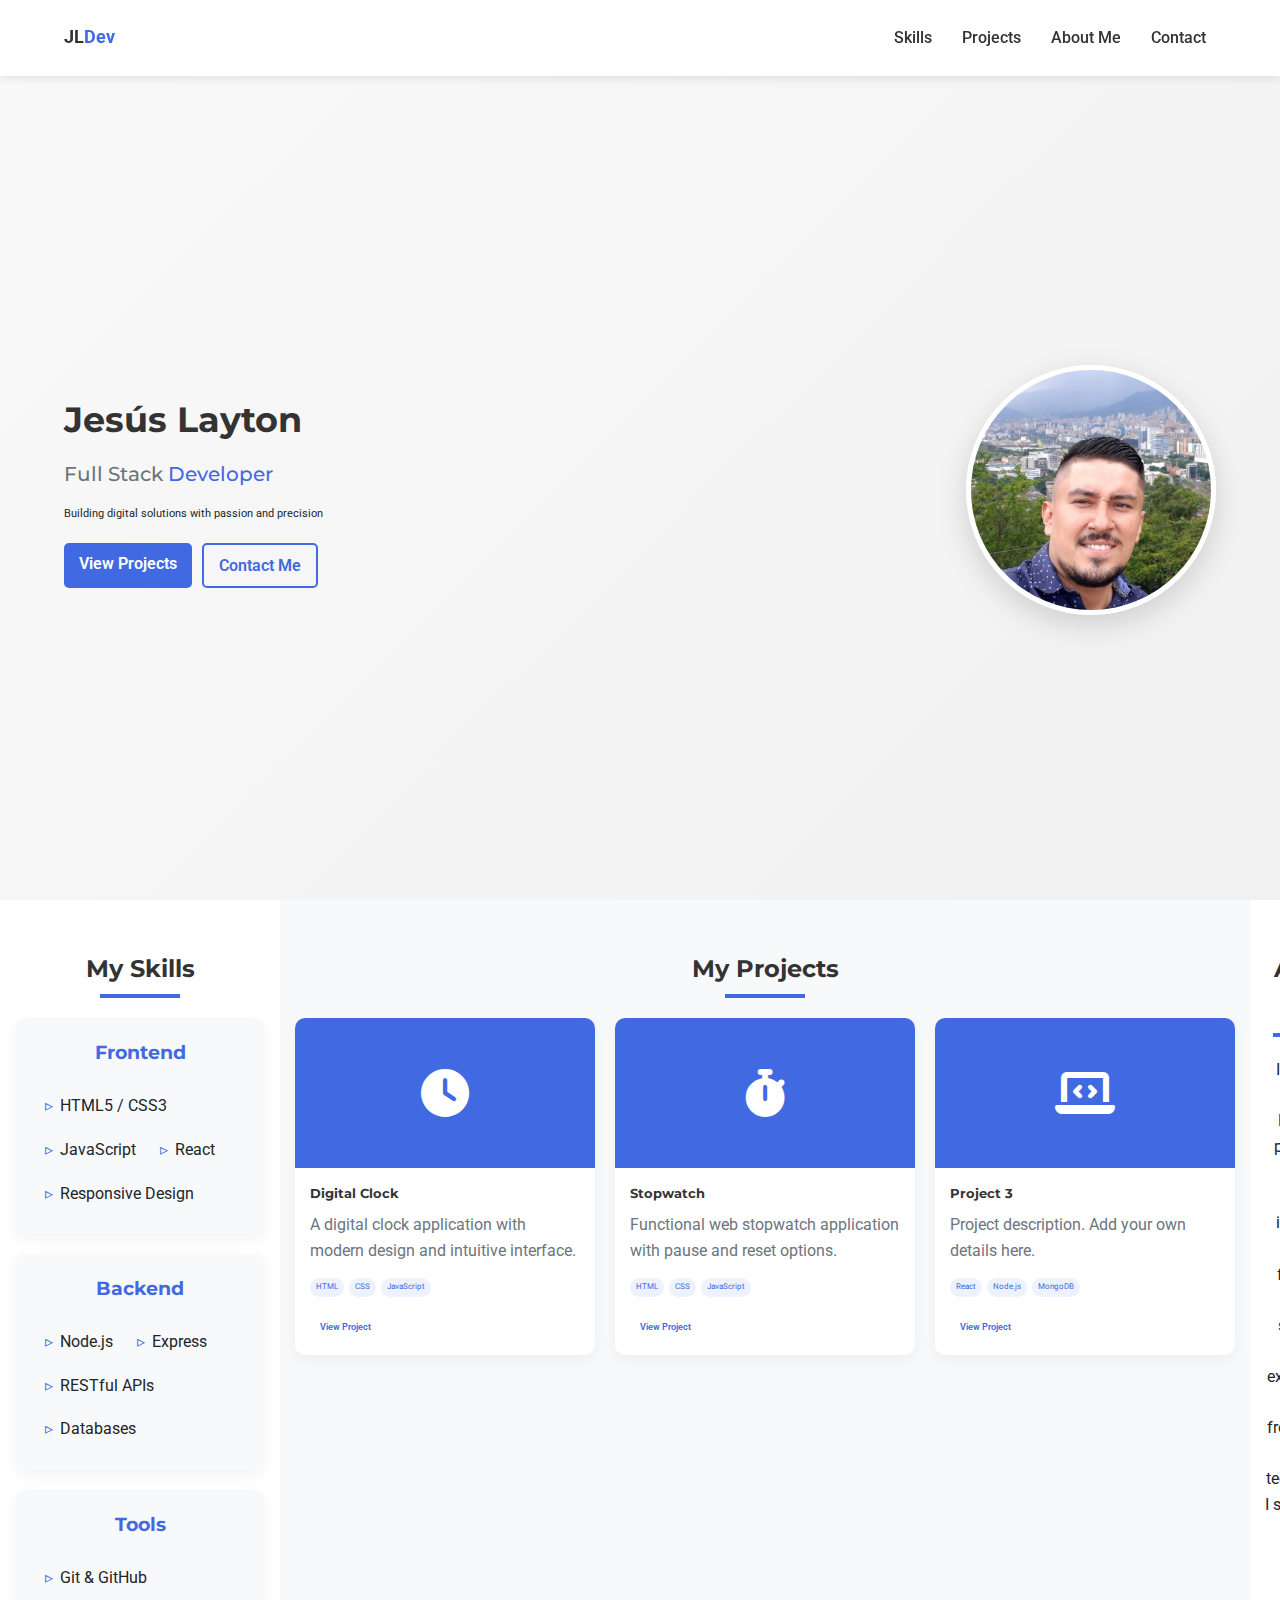
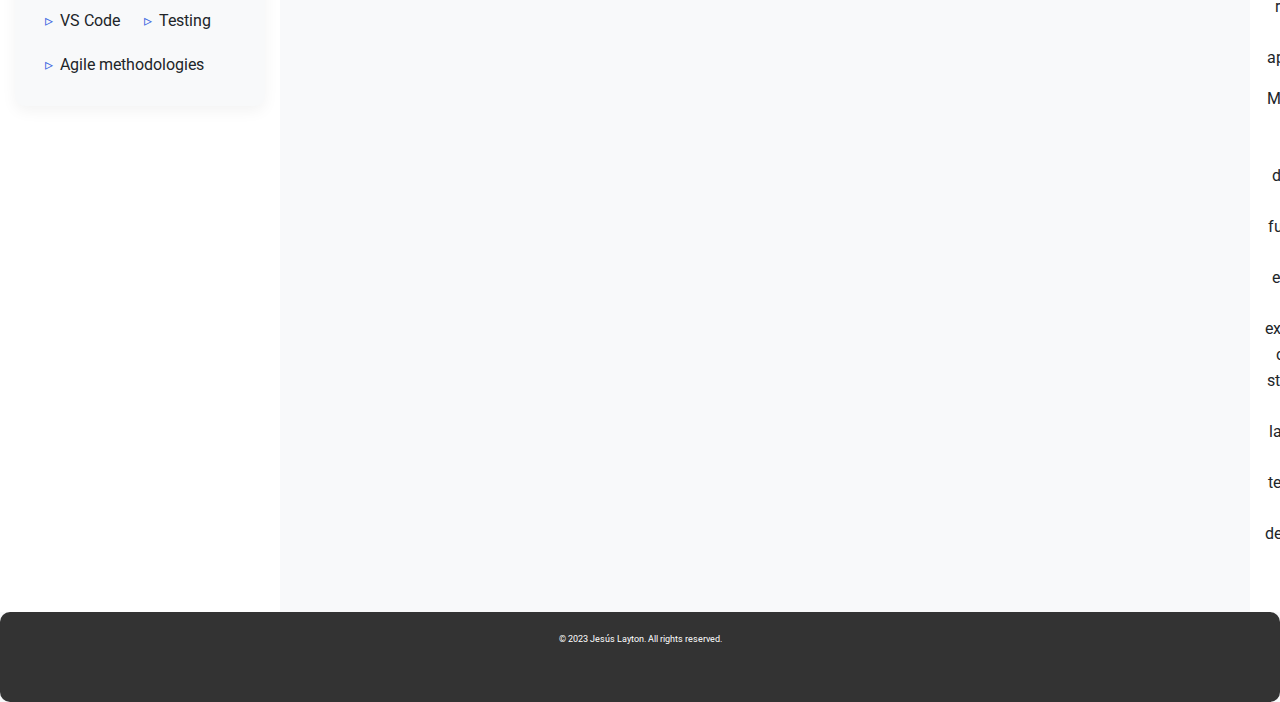
<file: index.html>
<!DOCTYPE html>
<html lang="en">
<head>
    <meta charset="UTF-8">
    <meta http-equiv="X-UA-Compatible" content="IE=edge">
    <meta name="viewport" content="width=device-width, initial-scale=1.0, maximum-scale=1.0, user-scalable=no">
    <meta name="description" content="Professional Portfolio of Jesús Layton - Full Stack Developer">
    <meta name="theme-color" content="#4169e1">
    <title>Jesús Layton | Full Stack Developer</title>
    <link rel="stylesheet" href="./style.css">
    <link rel="stylesheet" href="https://cdnjs.cloudflare.com/ajax/libs/font-awesome/6.4.0/css/all.min.css">
    <link href="https://fonts.googleapis.com/css2?family=Roboto:wght@300;400;700&family=Montserrat:wght@400;600;700&display=swap" rel="stylesheet">
</head>
<body>
    <header>
        <nav class="navbar">
            <div class="logo">
                <a href="#">JL<span class="highlight">Dev</span></a>
            </div>
            <ul class="nav-menu">
                <li><a href="#skills">Skills</a></li>
                <li><a href="#projects">Projects</a></li>
                <li><a href="#about-me">About Me</a></li>
                <li><a href="#contact">Contact</a></li>
            </ul>
            <div class="menu-toggle">
                <i class="fas fa-bars"></i>
            </div>
        </nav>
        <div class="hero">
            <div class="hero-content">
                <div class="hero-text">
                    <h1>Jesús Layton</h1>
                    <h2>Full Stack <span class="highlight">Developer</span></h2>
                    <p>Building digital solutions with passion and precision</p>
                    <div class="hero-buttons">
                        <a href="#projects" class="btn btn-primary">View Projects</a>
                        <a href="#contact" class="btn btn-secondary">Contact Me</a>
                    </div>
                </div>
                <div class="hero-image">
                    <img src="./me.jpg" alt="Jesús Layton - Full Stack Developer">
                </div>
            </div>
        </div>
    </header>

    <main>
        <section id="skills" class="skills-section">
            <div class="section-container">
                <h2 class="section-title">My Skills</h2>
                <div class="skills-container">
                    <div class="skill-category">
                        <h3>Frontend</h3>
                        <ul class="skill-list">
                            <li>HTML5 / CSS3</li>
                            <li>JavaScript</li>
                            <li>React</li>
                            <li>Responsive Design</li>
                        </ul>
                    </div>
                    <div class="skill-category">
                        <h3>Backend</h3>
                        <ul class="skill-list">
                            <li>Node.js</li>
                            <li>Express</li>
                            <li>RESTful APIs</li>
                            <li>Databases</li>
                        </ul>
                    </div>
                    <div class="skill-category">
                        <h3>Tools</h3>
                        <ul class="skill-list">
                            <li>Git & GitHub</li>
                            <li>VS Code</li>
                            <li>Testing</li>
                            <li>Agile methodologies</li>
                        </ul>
                    </div>
                </div>
            </div>
        </section>

        <section id="projects" class="projects-section">
            <div class="section-container">
                <h2 class="section-title">My Projects</h2>
                <div class="projects-grid">
                    <div class="project-card">
                        <div class="project-image">
                            <i class="fas fa-clock fa-3x"></i>
                        </div>
                        <div class="project-info">
                            <h3>Digital Clock</h3>
                            <p>A digital clock application with modern design and intuitive interface.</p>
                            <div class="project-tags">
                                <span>HTML</span>
                                <span>CSS</span>
                                <span>JavaScript</span>
                            </div>
                            <a href="https://jesuslayton.github.io/reloj/" target="_blank" rel="noopener noreferrer" class="btn btn-small">View Project</a>
                        </div>
                    </div>
                    
                    <div class="project-card">
                        <div class="project-image">
                            <i class="fas fa-stopwatch fa-3x"></i>
                        </div>
                        <div class="project-info">
                            <h3>Stopwatch</h3>
                            <p>Functional web stopwatch application with pause and reset options.</p>
                            <div class="project-tags">
                                <span>HTML</span>
                                <span>CSS</span>
                                <span>JavaScript</span>
                            </div>
                            <a href="https://jesuslayton.github.io/cronometro/" target="_blank" rel="noopener noreferrer" class="btn btn-small">View Project</a>
                        </div>
                    </div>
                    
                    <div class="project-card">
                        <div class="project-image">
                            <i class="fas fa-laptop-code fa-3x"></i>
                        </div>
                        <div class="project-info">
                            <h3>Project 3</h3>
                            <p>Project description. Add your own details here.</p>
                            <div class="project-tags">
                                <span>React</span>
                                <span>Node.js</span>
                                <span>MongoDB</span>
                            </div>
                            <a href="#" class="btn btn-small">View Project</a>
                        </div>
                    </div>
                </div>
            </div>
        </section>

        <section id="about-me" class="about-section">
            <div class="section-container">
                <h2 class="section-title">About Me</h2>
                <div class="about-content">
                    <div class="about-text">
                        <p>I am a Full Stack Developer passionate about creating innovative and functional web solutions. With experience in both frontend and backend technologies, I specialize in building complete and responsive web applications.</p>
                        <p>My goal is to combine attractive design with robust functionality to create exceptional user experiences. I constantly stay updated with the latest trends and technologies in web development.</p>
                    </div>
                </div>
            </div>
        </section>

        <section id="contact" class="contact-section">
            <div class="section-container">
                <h2 class="section-title">Contact</h2>
                <div class="contact-container">
                    <div class="contact-info">
                        <div class="contact-item">
                            <i class="fas fa-envelope"></i>
                            <p>email@example.com</p>
                        </div>
                        <div class="contact-item">
                            <i class="fas fa-phone"></i>
                            <p>+123 456 7890</p>
                        </div>
                        <div class="contact-item">
                            <i class="fas fa-map-marker-alt"></i>
                            <p>City, Country</p>
                        </div>
                    </div>
                    <div class="social-links">
                        <a href="#" class="social-icon"><i class="fab fa-github"></i></a>
                        <a href="#" class="social-icon"><i class="fab fa-linkedin"></i></a>
                        <a href="#" class="social-icon"><i class="fab fa-twitter"></i></a>
                    </div>
                </div>
            </div>
        </section>
    </main>

    <footer>
        <div class="footer-content">
            <p>&copy; 2023 Jesús Layton. All rights reserved.</p>
        </div>
    </footer>

    <!-- Back to top button -->
    <a href="#" class="back-to-top">
        <i class="fas fa-arrow-up"></i>
    </a>

    <script>
        // Responsive menu script
        document.querySelector('.menu-toggle').addEventListener('click', function() {
            document.querySelector('.nav-menu').classList.toggle('active');
            this.classList.toggle('active');
            if (this.classList.contains('active')) {
                this.innerHTML = '<i class="fas fa-times"></i>';
            } else {
                this.innerHTML = '<i class="fas fa-bars"></i>';
            }
        });

        // Close menu when clicking a link
        const navLinks = document.querySelectorAll('.nav-menu a');
        navLinks.forEach(link => {
            link.addEventListener('click', function() {
                document.querySelector('.nav-menu').classList.remove('active');
                document.querySelector('.menu-toggle').classList.remove('active');
                document.querySelector('.menu-toggle').innerHTML = '<i class="fas fa-bars"></i>';
            });
        });

        // Back to top button
        const backToTopButton = document.querySelector('.back-to-top');
        window.addEventListener('scroll', () => {
            if (window.pageYOffset > 300) {
                backToTopButton.classList.add('show');
            } else {
                backToTopButton.classList.remove('show');
            }
        });

        // Mobile improvements
        document.addEventListener('DOMContentLoaded', function() {
            // Adjust height on mobile devices (solves vh issue on mobile)
            const setMobileHeight = () => {
                const vh = window.innerHeight * 0.01;
                document.documentElement.style.setProperty('--vh', `${vh}px`);
            };
            
            setMobileHeight();
            window.addEventListener('resize', setMobileHeight);
            
            // Smooth scroll for internal links
            document.querySelectorAll('a[href^="#"]').forEach(anchor => {
                anchor.addEventListener('click', function(e) {
                    e.preventDefault();
                    const targetId = this.getAttribute('href');
                    if (targetId === '#') return;
                    
                    const targetElement = document.querySelector(targetId);
                    if (targetElement) {
                        const navbarHeight = document.querySelector('.navbar').offsetHeight;
                        const targetPosition = targetElement.getBoundingClientRect().top + window.pageYOffset - navbarHeight;
                        
                        window.scrollTo({
                            top: targetPosition,
                            behavior: 'smooth'
                        });
                    }
                });
            });
        });
    </script>
</body>
</html>
</file>
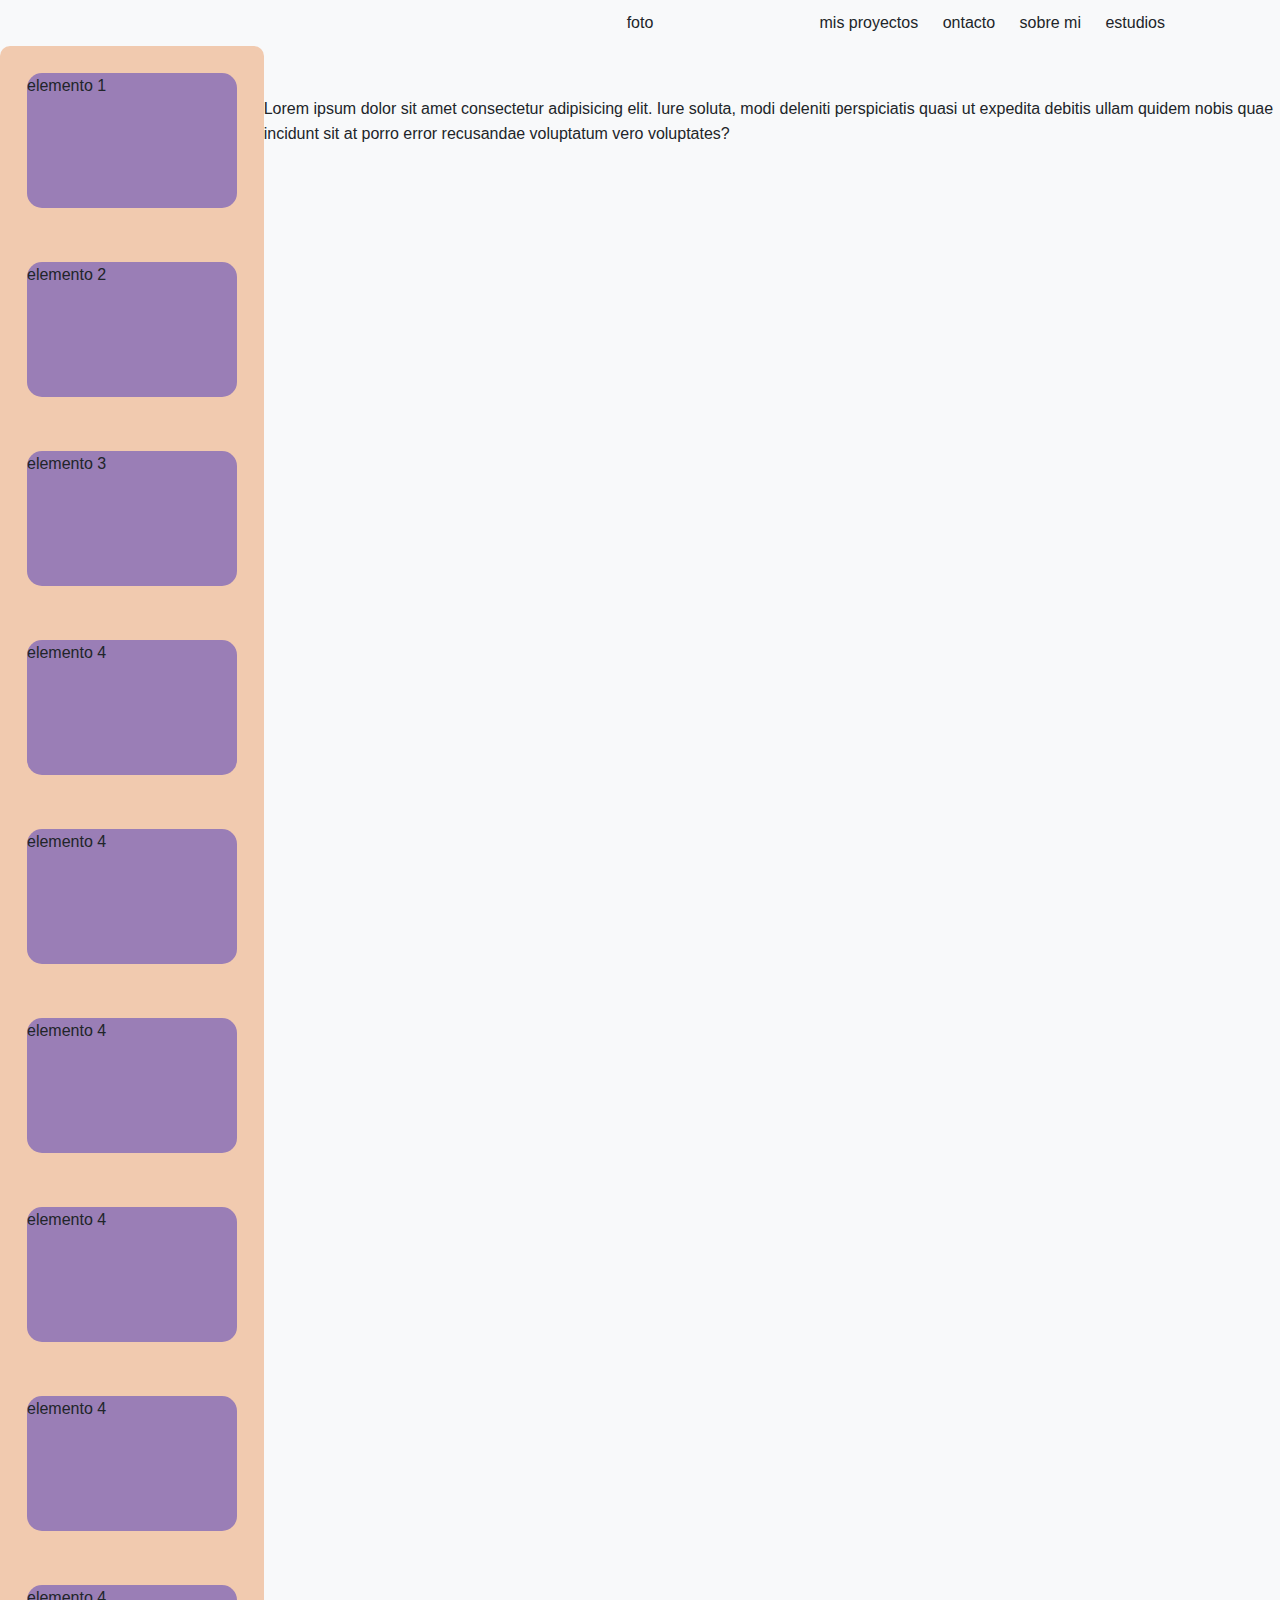
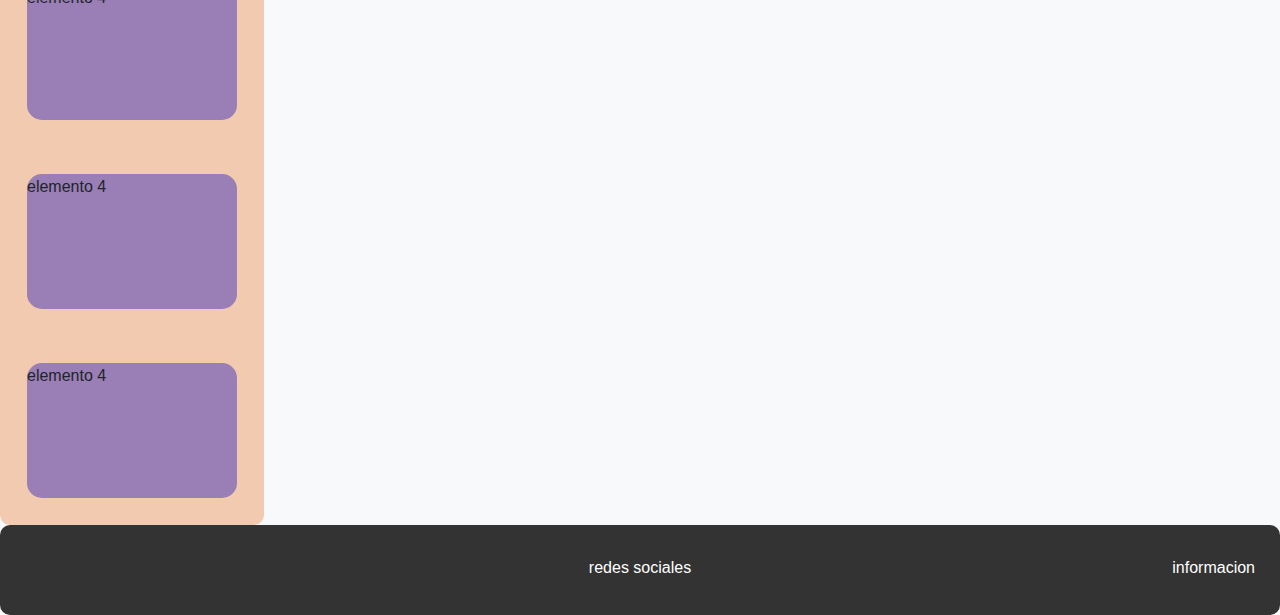
<file: cv.html>
<!DOCTYPE html>
<html lang="en">
<head>
    <meta charset="UTF-8">
    <meta http-equiv="X-UA-Compatible" content="IE=edge">
    <meta name="viewport" content="width=device-width, initial-scale=1.0">
    <title>curriculum vitae</title>
    <link rel="stylesheet" href="/style.css">
</head>
<body >
    <header>
        <figure>foto</figure>
        <nav>
            <ul>
                <li>mis proyectos</li>
                <li>ontacto</li>
                <li>sobre mi</li>
                <li>estudios</li>
            </ul>
        </nav>
    </header>
    <main>
        <aside>
            <div>elemento 1</div>
            <div>elemento 2</div>
            <div>elemento 3</div>
            <div>elemento 4</div>
            <div>elemento 4</div>
            <div>elemento 4</div>
            <div>elemento 4</div>
            <div>elemento 4</div>
            <div>elemento 4</div>
            <div>elemento 4</div>
            <div>elemento 4</div>            
        </aside>
        <section>
            Lorem ipsum dolor sit amet consectetur adipisicing elit. Iure soluta, modi deleniti perspiciatis quasi ut expedita debitis ullam quidem nobis quae incidunt sit at porro error recusandae voluptatum vero voluptates?
        </section>

    </main>
    <footer>
        <div class="footer-sociales">
            redes sociales
        </div>
        <div class="footer-info">
            informacion
        </div>
    </footer>


  
</body>
</html>
</file>
<file: style.css>
/* Estilos Base y Reset */
*{
    box-sizing: border-box;
    margin: 0;
    padding: 0;
}

:root {
    --primary-color: #4169e1;
    --secondary-color: #6c757d;
    --accent-color: #ffd700;
    --dark-color: #333;
    --light-color: #f8f9fa;
    --text-color: #212529;
    --transition: all 0.3s ease;
    --vh: 1vh;
}

html{
    font-size: 62.5%;
    scroll-behavior: smooth;
}
body{
    font-size: 1.6rem;
    background-color: black;
    font-family: 'Roboto', sans-serif;
    line-height: 1.6;
    color: var(--text-color);
    background-color: var(--light-color);
}
li{
    list-style: none;
}
header{
    display: flex;
    flex-direction: column;
   
    
    
}

.header-sec1{
    background: rgb(175, 168, 218);
    display: flex;
    position: fixed;
    top: 0;
    border-radius: 1rem;
   
   

}


.sec-span{
    margin: 10px;

}
header section{
    width: 100%;
    background: rgb(167, 166, 120);
    

}
header section:nth-child(2){
    justify-content:center;
    align-items: center;
    border-radius: 1rem;
    

}
main{
    
    display: flex;
    flex-direction: row;
    justify-content: stretch;


}
footer{
    height: 10vh;
}


figure {
    margin: 1rem;
    justify-content: right;
    display:flex;
    justify-content: center;
    border-radius: 1.5rem;
    
    
}
li {
    display: inline-block;
    margin: 1rem;
}
nav{
    position: absolute;
    right: 10.5rem;
}


aside, section {
    display: flex;
    flex-direction: column;
    justify-content: stretch;

}

aside {
    width: 30vw;
    background-color: rgb(241, 202, 175);
    border-radius: 1rem;
    
}
aside div{
    height: 15vh;
    margin: 3vh;
    background: rgb(154, 126, 182);
    border-radius: 1.5rem ;
}
.main-section{
    
    
    width: 90vw;
    padding: 1rem;
    background: rgb(255, 255, 255);
    border-radius: 1rem;
}
.footer-sociales, .footer-info{
    display: inline-block;
    margin: 1rem;
}
footer{
    background: rgb(194, 230, 141);
    border-radius: 1rem;
}
.footer-info {
    position: absolute;
    right: 1.5rem;
}

h1, h2, h3, h4, h5, h6 {
    font-family: 'Montserrat', sans-serif;
    margin-bottom: 1.5rem;
    color: var(--dark-color);
}

section {
    padding: 5rem 0;
}

.section-title {
    text-align: center;
    position: relative;
    margin-bottom: 3rem;
}

.section-title:after {
    content: '';
    position: absolute;
    bottom: -10px;
    left: 50%;
    transform: translateX(-50%);
    width: 80px;
    height: 4px;
    background-color: var(--primary-color);
}

.container {
    width: 90%;
    max-width: 1200px;
    margin: 0 auto;
}

a {
    text-decoration: none;
    color: var(--primary-color);
    transition: var(--transition);
}

a:hover {
    color: var(--accent-color);
}

.highlight {
    color: var(--primary-color);
}

ul {
    list-style: none;
}

img {
    max-width: 100%;
    height: auto;
}

/* Botones */
.btn {
    display: inline-block;
    padding: 0.8rem 1.5rem;
    border-radius: 5px;
    font-weight: 600;
    transition: var(--transition);
    cursor: pointer;
    text-align: center;
}

.btn-primary {
    background-color: var(--primary-color);
    color: white;
}

.btn-primary:hover {
    background-color: #2a4db7;
    color: white;
}

.btn-secondary {
    background-color: transparent;
    color: var(--primary-color);
    border: 2px solid var(--primary-color);
}

.btn-secondary:hover {
    background-color: var(--primary-color);
    color: white;
}

.btn-small {
    padding: 0.5rem 1rem;
    font-size: 0.9rem;
}

/* Navbar */
.navbar {
    display: flex;
    justify-content: space-between;
    align-items: center;
    padding: 1.5rem 5%;
    background-color: white;
    box-shadow: 0 2px 10px rgba(0, 0, 0, 0.1);
    position: fixed;
    top: 0;
    left: 0;
    width: 100%;
    z-index: 1000;
    transition: var(--transition);
}

.logo a {
    font-size: 1.8rem;
    font-weight: 700;
    color: var(--dark-color);
    text-decoration: none;
}

.nav-menu {
    display: flex;
    margin: 0;
}

.nav-menu li {
    margin-left: 2rem;
}

.nav-menu a {
    color: var(--dark-color);
    font-weight: 500;
    text-decoration: none;
    position: relative;
}

.nav-menu a:after {
    content: '';
    position: absolute;
    width: 0;
    height: 2px;
    background-color: var(--primary-color);
    bottom: -5px;
    left: 0;
    transition: var(--transition);
}

.nav-menu a:hover:after {
    width: 100%;
}

.menu-toggle {
    display: none;
    cursor: pointer;
}

/* Hero Section */
.hero {
    height: 100vh; /* Altura fallback */
    height: calc(var(--vh, 1vh) * 100); /* Altura usando variable personalizada */
    background-color: #f5f5f5;
    background-image: linear-gradient(135deg, rgba(250, 250, 250, 0.9) 0%, rgba(240, 240, 240, 0.9) 100%);
    display: flex;
    align-items: center;
    justify-content: center;
    padding-top: 80px;
}

.hero-content {
    display: flex;
    align-items: center;
    justify-content: space-between;
    max-width: 1200px;
    width: 90%;
    margin: 0 auto;
}

.hero-text {
    flex: 1;
    padding-right: 2rem;
}

.hero-text h1 {
    font-size: 3.5rem;
    font-weight: 700;
    margin-bottom: 1rem;
}

.hero-text h2 {
    font-size: 2rem;
    font-weight: 500;
    margin-bottom: 1.5rem;
    color: var(--secondary-color);
}

.hero-text p {
    font-size: 1.1rem;
    margin-bottom: 2rem;
    color: var(--text-color);
    max-width: 500px;
}

.hero-buttons {
    display: flex;
    gap: 1rem;
}

.hero-image {
    flex: 1;
    display: flex;
    justify-content: flex-end;
}

.hero-image img {
    width: 250px;
    height: 250px;
    object-fit: cover;
    border-radius: 50%;
    box-shadow: 0 10px 30px rgba(0, 0, 0, 0.15);
    border: 5px solid white;
}

/* Skills Section */
.skills-section {
    background-color: white;
}

.skills-container {
    display: flex;
    flex-wrap: wrap;
    justify-content: space-around;
    gap: 2rem;
    max-width: 1200px;
    margin: 0 auto;
}

.skill-category {
    flex: 1;
    min-width: 250px;
    background-color: #f8f9fa;
    padding: 2rem;
    border-radius: 10px;
    box-shadow: 0 5px 15px rgba(0, 0, 0, 0.05);
    transition: var(--transition);
}

.skill-category:hover {
    transform: translateY(-5px);
    box-shadow: 0 10px 25px rgba(0, 0, 0, 0.1);
}

.skill-category h3 {
    text-align: center;
    margin-bottom: 1.5rem;
    color: var(--primary-color);
}

.skill-list li {
    margin-bottom: 0.8rem;
    position: relative;
    padding-left: 1.5rem;
}

.skill-list li:before {
    content: '▹';
    position: absolute;
    left: 0;
    color: var(--primary-color);
}

/* Projects Section */
.projects-section {
    background-color: #f8f9fa;
}

.projects-grid {
    display: grid;
    grid-template-columns: repeat(auto-fill, minmax(300px, 1fr));
    gap: 2rem;
    max-width: 1200px;
    margin: 0 auto;
}

.project-card {
    background-color: white;
    border-radius: 10px;
    overflow: hidden;
    box-shadow: 0 5px 15px rgba(0, 0, 0, 0.05);
    transition: var(--transition);
}

.project-card:hover {
    transform: translateY(-10px);
    box-shadow: 0 15px 30px rgba(0, 0, 0, 0.1);
}

.project-image {
    height: 150px;
    background-color: var(--primary-color);
    color: white;
    display: flex;
    align-items: center;
    justify-content: center;
}

.project-info {
    padding: 1.5rem;
}

.project-info h3 {
    font-size: 1.3rem;
    margin-bottom: 0.8rem;
}

.project-info p {
    margin-bottom: 1.5rem;
    color: var(--secondary-color);
}

.project-tags {
    display: flex;
    flex-wrap: wrap;
    gap: 0.5rem;
    margin-bottom: 1.5rem;
}

.project-tags span {
    background-color: #eef2ff;
    color: var(--primary-color);
    padding: 0.3rem 0.6rem;
    border-radius: 20px;
    font-size: 0.8rem;
}

/* About Section */
.about-section {
    background-color: white;
}

.about-content {
    display: flex;
    justify-content: center;
    max-width: 900px;
    margin: 0 auto;
}

.about-text p {
    margin-bottom: 1.5rem;
    text-align: center;
}

/* Contact Section */
.contact-section {
    background-color: #f8f9fa;
}

.contact-container {
    max-width: 800px;
    margin: 0 auto;
    display: flex;
    flex-direction: column;
    align-items: center;
}

.contact-info {
    display: flex;
    flex-wrap: wrap;
    justify-content: center;
    gap: 2rem;
    margin-bottom: 2rem;
}

.contact-item {
    display: flex;
    align-items: center;
    gap: 0.8rem;
}

.contact-item i {
    color: var(--primary-color);
    font-size: 1.5rem;
}

.social-links {
    display: flex;
    gap: 1.5rem;
}

.social-icon {
    display: flex;
    align-items: center;
    justify-content: center;
    width: 50px;
    height: 50px;
    border-radius: 50%;
    background-color: var(--primary-color);
    color: white;
    font-size: 1.5rem;
    transition: var(--transition);
}

.social-icon:hover {
    transform: translateY(-5px);
    background-color: #2a4db7;
    color: white;
}

/* Footer */
footer {
    background-color: var(--dark-color);
    color: white;
    padding: 2rem 0;
    text-align: center;
}

.footer-content p {
    font-size: 0.9rem;
}

/* Estilos para dispositivos móviles y responsividad */
@media (max-width: 992px) {
    .hero-content {
        flex-direction: column-reverse;
        text-align: center;
        padding: 2rem 0;
    }

    .hero-text {
        padding-right: 0;
        margin-top: 2rem;
    }

    .hero-text p {
        margin: 0 auto 2rem auto;
    }

    .hero-buttons {
        justify-content: center;
    }

    .hero-image {
        margin-bottom: 2rem;
        justify-content: center;
    }
    
    .projects-grid {
        grid-template-columns: repeat(auto-fill, minmax(280px, 1fr));
    }
    
    .skills-container {
        padding: 0 2rem;
    }
}

@media (max-width: 768px) {
    /* Ajustes generales */
    body {
        overflow-x: hidden;
    }
    
    /* Mejoras para la navegación */
    .navbar {
        padding: 0.8rem 5%;
        position: fixed;
        top: 0;
        left: 0;
        width: 100%;
        z-index: 2000;
        background-color: white;
    }
    
    .menu-toggle {
        display: block;
        font-size: 1.5rem;
        cursor: pointer;
        padding: 0.5rem;
    }
    
    .nav-menu {
        position: fixed;
        top: 60px;
        left: -100%;
        flex-direction: column;
        background-color: white;
        width: 100%;
        text-align: center;
        transition: all 0.3s ease;
        box-shadow: 0 10px 20px rgba(0, 0, 0, 0.1);
        padding: 1rem 0;
        z-index: 1000;
        height: auto;
        max-height: calc(100vh - 60px);
        overflow-y: auto;
    }
    
    .nav-menu.active {
        left: 0;
    }
    
    .nav-menu li {
        margin: 1rem 0;
        width: 100%;
    }
    
    .nav-menu a {
        font-size: 1.1rem;
        display: block;
        padding: 0.8rem 0;
        width: 100%;
    }
    
    /* Estructura principal */
    main {
        padding-top: 60px;
        overflow-x: hidden;
    }
    
    section {
        padding: 2.5rem 1rem;
        margin: 0 auto;
        max-width: 100%;
    }
    
    /* Hero section */
    .hero {
        height: auto;
        min-height: calc(100vh - 60px);
        padding-top: 80px;
        padding-bottom: 2rem;
        background-attachment: scroll;
    }
    
    .hero-content {
        flex-direction: column-reverse;
        padding: 0 1rem;
        text-align: center;
    }
    
    .hero-text {
        padding: 0;
        margin-top: 2rem;
    }
    
    .hero-text h1 {
        font-size: 2.2rem;
        margin-bottom: 0.5rem;
    }
    
    .hero-text h2 {
        font-size: 1.3rem;
        margin-bottom: 1rem;
    }
    
    .hero-text p {
        font-size: 1rem;
        margin: 0 auto 1.5rem auto;
    }
    
    .hero-image {
        margin-bottom: 1rem;
        justify-content: center;
    }
    
    .hero-image img {
        width: 160px;
        height: 160px;
        border-width: 3px;
    }
    
    /* Skills section */
    .skills-container {
        grid-template-columns: 1fr;
        gap: 1.5rem;
        padding: 0;
    }
    
    .skill-category {
        min-width: 100%;
        margin-bottom: 1rem;
        padding: 1.5rem;
    }
    
    /* Projects section */
    .projects-grid {
        grid-template-columns: 1fr;
        gap: 1.5rem;
        padding: 0;
    }
    
    .project-card {
        margin-bottom: 1.5rem;
    }
    
    .project-image {
        height: 120px;
    }
    
    .project-info {
        padding: 1.2rem;
    }
    
    /* About section */
    .about-content {
        padding: 0;
    }
    
    .about-text p {
        text-align: left;
        font-size: 0.95rem;
        margin-bottom: 1rem;
    }
    
    /* Contact section */
    .contact-container {
        padding: 0;
    }
    
    .contact-info {
        flex-direction: column;
        align-items: flex-start;
        gap: 1.2rem;
    }
    
    .contact-item {
        width: 100%;
    }
    
    .social-links {
        margin-top: 1.5rem;
        justify-content: center;
        width: 100%;
    }
    
    /* Footer */
    footer {
        padding: 1.5rem 0;
    }
}

@media (max-width: 480px) {
    .skills-container {
        display: flex;
        flex-direction: column;
    }
    
    .hero-buttons {
        flex-direction: column;
        width: 100%;
        max-width: 220px;
        margin: 0 auto;
        gap: 0.8rem;
    }
    
    .hero-buttons .btn {
        width: 100%;
        padding: 0.7rem 1rem;
        margin: 0;
    }
    
    .section-title {
        font-size: 1.4rem;
    }
    
    .section-title:after {
        width: 60px;
    }
    
    .skill-category h3, 
    .project-info h3 {
        font-size: 1.2rem;
        margin-bottom: 1rem;
    }
    
    .project-info p {
        font-size: 0.9rem;
        margin-bottom: 1rem;
    }
    
    .project-tags {
        margin-bottom: 1rem;
    }
    
    .project-tags span {
        font-size: 0.75rem;
        padding: 0.25rem 0.5rem;
    }
    
    .hero-image img {
        width: 140px;
        height: 140px;
    }
}

/* Mejoras para dispositivos móviles y táctiles */
@media (hover: hover) {
    .nav-menu a:hover:after {
        width: 100%;
    }
    
    .project-card:hover {
        transform: translateY(-10px);
        box-shadow: 0 15px 30px rgba(0, 0, 0, 0.1);
    }
    
    .skill-category:hover {
        transform: translateY(-5px);
        box-shadow: 0 10px 25px rgba(0, 0, 0, 0.1);
    }
    
    .social-icon:hover {
        transform: translateY(-5px);
        background-color: #2a4db7;
    }
}

/* Optimizaciones para dispositivos táctiles */
@media (hover: none) {
    .nav-menu a {
        padding: 0.5rem 0;
    }
    
    .nav-menu li {
        margin: 0.8rem 0;
    }
    
    .social-icon, .btn, .nav-menu a, .project-card a {
        -webkit-tap-highlight-color: transparent;
    }
    
    /* Mejora el área de toque para dispositivos táctiles */
    .btn, .social-icon, .nav-menu a {
        min-height: 44px;
        min-width: 44px;
        display: flex;
        align-items: center;
        justify-content: center;
    }
}

/* Contenedor de sección para mejor organización */
.section-container {
    width: 100%;
    max-width: 1200px;
    margin: 0 auto;
    padding: 0 1.5rem;
}

/* Botón de volver arriba */
.back-to-top {
    position: fixed;
    bottom: 20px;
    right: 20px;
    width: 40px;
    height: 40px;
    border-radius: 50%;
    background-color: var(--primary-color);
    color: white;
    display: flex;
    align-items: center;
    justify-content: center;
    text-decoration: none;
    z-index: 1000;
    opacity: 0;
    visibility: hidden;
    transition: all 0.3s ease;
    box-shadow: 0 2px 10px rgba(0, 0, 0, 0.2);
}

.back-to-top.show {
    opacity: 1;
    visibility: visible;
}

.back-to-top i {
    font-size: 1.2rem;
}

/* Mejora de estados activos para menú */
.menu-toggle.active {
    color: var(--primary-color);
}

/* Mejoras para la estructura en dispositivos móviles */
@media (max-width: 768px) {
    /* Ajustes para el contenedor de sección */
    .section-container {
        padding: 0 1rem;
    }
    
    /* Alineación de foto y texto en hero para móviles */
    .hero-content {
        flex-direction: column;
        align-items: center;
    }
    
    /* Mejora para la navegación */
    .nav-menu.active {
        padding-bottom: 1.5rem;
    }
    
    /* Mejoras para el botón de volver arriba en móviles */
    .back-to-top {
        width: 35px;
        height: 35px;
        bottom: 15px;
        right: 15px;
    }
    
    /* Estilos para los contenedores en móviles */
    .skills-container, 
    .projects-grid {
        width: 100%;
    }
}

/* Mejoras adicionales para pantallas pequeñas */
@media (max-width: 480px) {
    /* Ajustes para contenedor en pantallas muy pequeñas */
    .section-container {
        padding: 0 0.8rem;
    }
    
    /* Ajuste de tamaño para back-to-top */
    .back-to-top {
        width: 32px;
        height: 32px;
    }
    
    .back-to-top i {
        font-size: 1rem;
    }
}

/* Ajuste para evitar overflow en navbars fijas */
html, body {
    overflow-x: hidden;
    position: relative;
    width: 100%;
}
</file>
